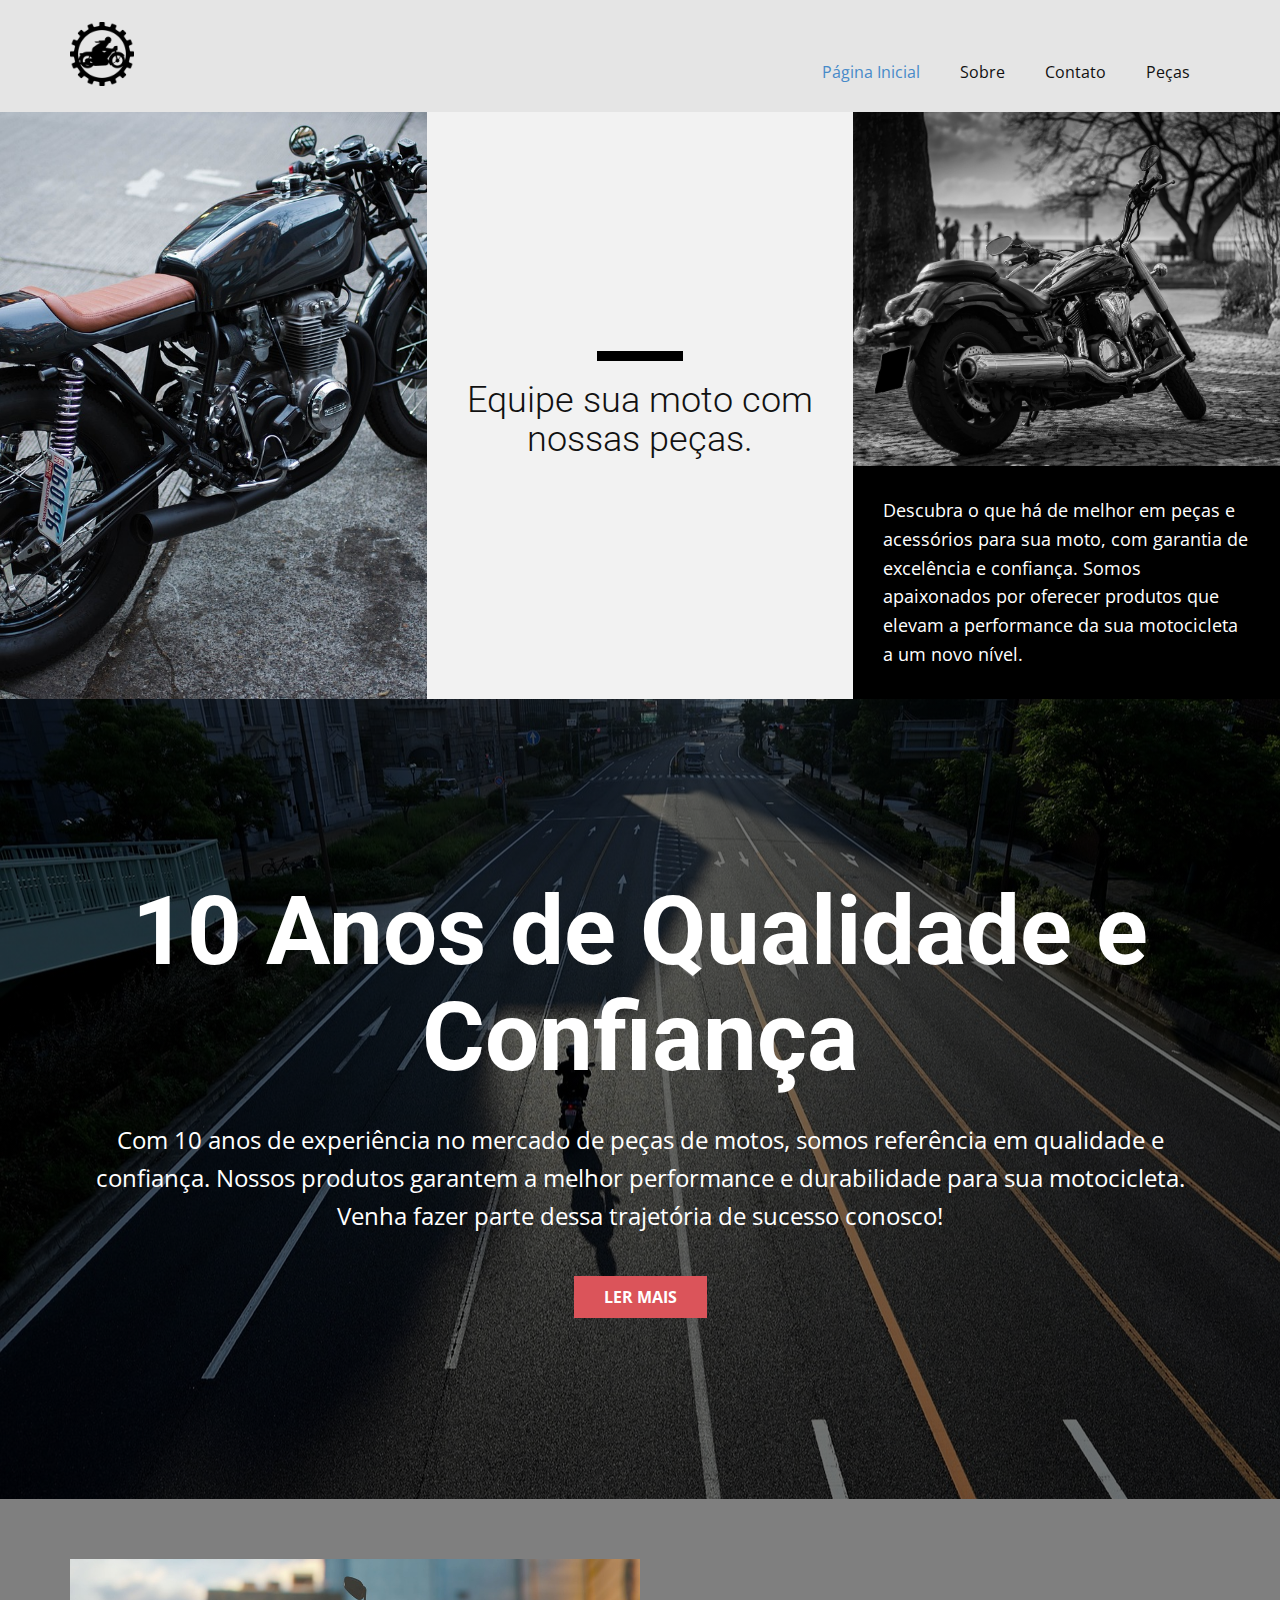
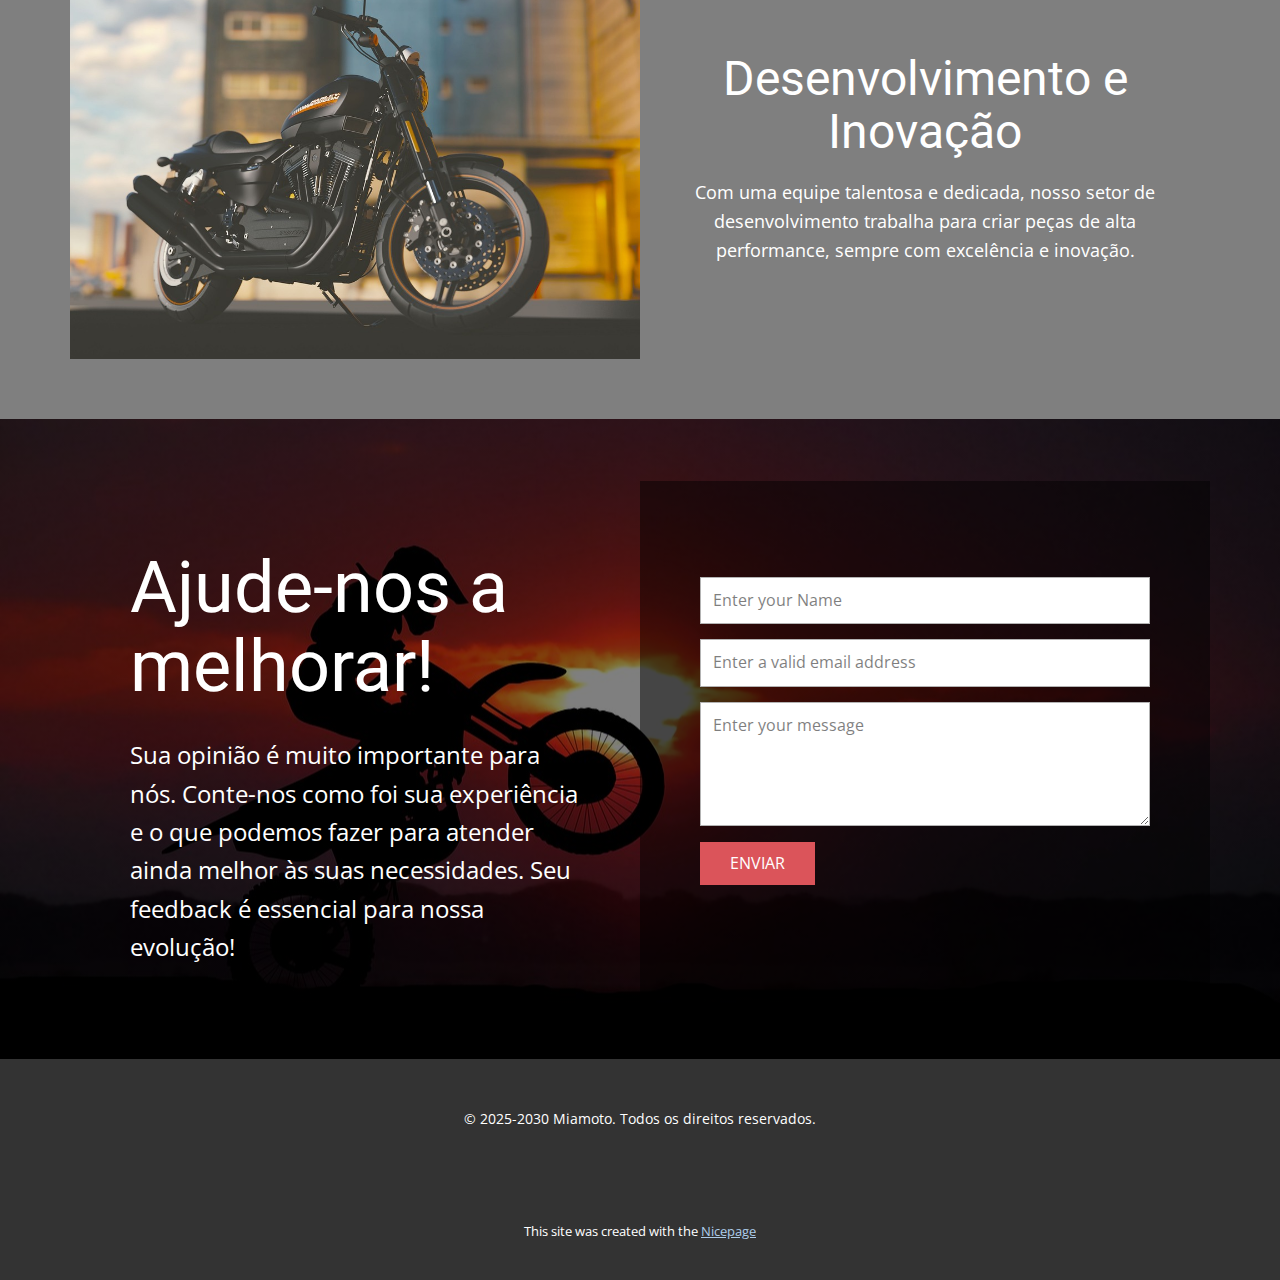
<file: Servidor_web/index.html>
<!DOCTYPE html>
<html style="font-size: 16px;" lang="pt"><head>
    <meta name="viewport" content="width=device-width, initial-scale=1.0">
    <meta charset="utf-8">
    <meta name="keywords" content="We have expanded our services to include motorcycle storage, INTUITIVO">
    <meta name="description" content="">
    <title>Página Inicial</title>
    <link rel="stylesheet" href="nicepage.css" media="screen">
<link rel="stylesheet" href="index.css" media="screen">
    <script class="u-script" type="text/javascript" src="jquery.js" defer=""></script>
    <script class="u-script" type="text/javascript" src="nicepage.js" defer=""></script>
    <meta name="generator" content="Nicepage 7.7.3, nicepage.com">
    <meta name="referrer" content="origin">

    <link id="u-theme-google-font" rel="stylesheet" href="https://fonts.googleapis.com/css?family=Roboto:100,100i,300,300i,400,400i,500,500i,700,700i,900,900i|Open+Sans:300,300i,400,400i,500,500i,600,600i,700,700i,800,800i">
    <script type="application/ld+json">{
		"@context": "http://schema.org",
		"@type": "Organization",
		"name": "",
		"logo": "images/default-logo.png"
}</script>
    <meta name="theme-color" content="#478ac9">
    <meta property="og:title" content="Página Inicial">
    <meta property="og:type" content="website">
  <meta data-intl-tel-input-cdn-path="intlTelInput/"></head>
  <body data-home-page="Página-Inicial.html" data-home-page-title="Página Inicial" data-path-to-root="./" data-include-products="false" class="u-body u-xl-mode" data-lang="pt"><header class="u-clearfix u-grey-10 u-header u-header" id="header"><div class="u-clearfix u-sheet u-valign-middle u-sheet-1">
        <a href="#" class="u-image u-logo u-image-1">
          <img src="images/default-logo.png" class="u-logo-image u-logo-image-1">
        </a>
        <nav class="u-menu u-menu-one-level u-offcanvas u-menu-1">
          <div class="menu-collapse" style="font-size: 1rem; letter-spacing: 0px;">
            <a class="u-button-style u-custom-left-right-menu-spacing u-custom-padding-bottom u-custom-top-bottom-menu-spacing u-hamburger-link u-nav-link u-text-active-palette-1-base u-text-hover-palette-2-base" href="#">
              <svg class="u-svg-link" viewBox="0 0 24 24"><use xlink:href="#menu-hamburger"></use></svg>
              <svg class="u-svg-content" version="1.1" id="menu-hamburger" viewBox="0 0 16 16" x="0px" y="0px" xmlns:xlink="http://www.w3.org/1999/xlink" xmlns="http://www.w3.org/2000/svg"><g><rect y="1" width="16" height="2"></rect><rect y="7" width="16" height="2"></rect><rect y="13" width="16" height="2"></rect>
</g></svg>
            </a>
          </div>
          <div class="u-custom-menu u-nav-container">
            <ul class="u-nav u-unstyled u-nav-1"><li class="u-nav-item"><a class="u-button-style u-nav-link u-text-active-palette-1-base u-text-hover-palette-2-base" href="./" style="padding: 10px 20px;">Página Inicial</a>
</li><li class="u-nav-item"><a class="u-button-style u-nav-link u-text-active-palette-1-base u-text-hover-palette-2-base" href="Sobre.html" style="padding: 10px 20px;">Sobre</a>
</li><li class="u-nav-item"><a class="u-button-style u-nav-link u-text-active-palette-1-base u-text-hover-palette-2-base" href="Contato.html" style="padding: 10px 20px;">Contato</a>
</li><li class="u-nav-item"><a class="u-button-style u-nav-link u-text-active-palette-1-base u-text-hover-palette-2-base" href="Peças.html" style="padding: 10px 20px;">Peças</a>
</li></ul>
          </div>
          <div class="u-custom-menu u-nav-container-collapse">
            <div class="u-black u-container-style u-inner-container-layout u-opacity u-opacity-95 u-sidenav">
              <div class="u-inner-container-layout u-sidenav-overflow">
                <div class="u-menu-close"></div>
                <ul class="u-align-center u-nav u-popupmenu-items u-unstyled u-nav-2"><li class="u-nav-item"><a class="u-button-style u-nav-link" href="./">Página Inicial</a>
</li><li class="u-nav-item"><a class="u-button-style u-nav-link" href="Sobre.html">Sobre</a>
</li><li class="u-nav-item"><a class="u-button-style u-nav-link" href="Contato.html">Contato</a>
</li><li class="u-nav-item"><a class="u-button-style u-nav-link">Peças</a>
</li></ul>
              </div>
            </div>
            <div class="u-black u-menu-overlay u-opacity u-opacity-70"></div>
          </div>
        </nav>
      </div></header>
    <section class="u-clearfix u-section-1" id="sec-381e">
      <div class="data-layout-selected u-clearfix u-expanded-width u-gutter-0 u-layout-wrap u-layout-wrap-1">
        <div class="u-gutter-0 u-layout">
          <div class="u-layout-row">
            <div class="u-size-20 u-size-30-md">
              <div class="u-layout-row">
                <div class="u-align-left u-container-align-left u-container-style u-image u-layout-cell u-left-cell u-size-60 u-image-1" src="">
                  <div class="u-container-layout u-valign-middle u-container-layout-1" src=""></div>
                </div>
              </div>
            </div>
            <div class="u-size-20 u-size-30-md">
              <div class="u-layout-row">
                <div class="u-align-center u-container-align-center u-container-style u-grey-5 u-layout-cell u-size-60 u-layout-cell-2" src="">
                  <div class="u-container-layout u-valign-middle u-container-layout-2" src="">
                    <div class="u-border-10 u-border-black u-line u-line-horizontal u-line-1"></div>
                    <h2 class="u-text u-text-1">Equipe sua moto com nossas peças. </h2>
                  </div>
                </div>
              </div>
            </div>
            <div class="u-size-20 u-size-60-md">
              <div class="u-layout-col">
                <div class="u-align-left u-container-align-left u-container-style u-image u-layout-cell u-right-cell u-size-30 u-image-2">
                  <div class="u-container-layout u-valign-middle u-container-layout-3" src=""></div>
                </div>
                <div class="u-align-left u-black u-container-align-left u-container-style u-layout-cell u-right-cell u-size-30 u-layout-cell-4" src="">
                  <div class="u-container-layout u-valign-middle-lg u-valign-middle-md u-valign-middle-xl u-container-layout-4">
                    <p class="u-text u-text-2"> Descubra o que há de melhor em peças e acessórios para sua moto, com garantia de excelência e confiança. Somos apaixonados por oferecer produtos que elevam a performance da sua motocicleta a um novo nível.</p>
                  </div>
                </div>
              </div>
            </div>
          </div>
        </div>
      </div>
    </section>
    <section class="u-align-center u-clearfix u-container-align-center u-image u-shading u-section-2" id="block-2" data-image-width="1280" data-image-height="853">
      <div class="u-clearfix u-sheet u-valign-middle u-sheet-1">
        <h1 class="u-align-center u-text u-text-default u-title u-text-1"> 10 Anos de Qualidade e Confiança</h1>
        <p class="u-align-center u-large-text u-text u-text-default u-text-variant u-text-2"> Com 10 anos de experiência no mercado de peças de motos, somos referência em qualidade e confiança. Nossos produtos garantem a melhor performance e durabilidade para sua motocicleta. Venha fazer parte dessa trajetória de sucesso conosco!</p>
        <a href="#" class="u-align-center u-btn u-button-style u-palette-2-base u-btn-1">Ler mais</a>
      </div>
    </section>
    <section class="u-clearfix u-shading u-section-3" id="block-3">
      <div class="u-clearfix u-sheet u-sheet-1">
        <div class="data-layout-selected u-clearfix u-expanded-width u-layout-wrap u-layout-wrap-1">
          <div class="u-layout">
            <div class="u-layout-row">
              <div class="u-container-style u-image u-layout-cell u-size-30 u-image-1" data-image-width="1280" data-image-height="853">
                <div class="u-container-layout u-container-layout-1"></div>
              </div>
              <div class="u-container-align-center u-container-style u-layout-cell u-size-30 u-layout-cell-2">
                <div class="u-container-layout u-valign-middle u-container-layout-2">
                  <h2 class="u-align-center u-text u-text-default u-text-1"> Desenvolvimento e Inovação</h2>
                  <p class="u-align-center u-text u-text-default u-text-2"> Com uma equipe talentosa e dedicada, nosso setor de desenvolvimento trabalha para criar peças de alta performance, sempre com excelência e inovação. </p>
                </div>
              </div>
            </div>
          </div>
        </div>
      </div>
    </section>
    <section class="u-clearfix u-container-align-center u-image u-shading u-section-4" id="block-4" data-image-width="1280" data-image-height="853">
      <div class="u-clearfix u-sheet u-valign-middle u-sheet-1">
        <div class="data-layout-selected u-clearfix u-expanded-width u-gutter-0 u-layout-wrap u-layout-wrap-1">
          <div class="u-layout">
            <div class="u-layout-row">
              <div class="u-align-left u-container-align-left u-container-style u-layout-cell u-left-cell u-size-30 u-layout-cell-1">
                <div class="u-container-layout u-valign-middle-lg u-valign-middle-md u-valign-middle-sm u-valign-middle-xs u-container-layout-1">
                  <h1 class="u-align-left u-text u-text-1"> Ajude-nos a melhorar!</h1>
                  <p class="u-align-left u-large-text u-text u-text-font u-text-variant u-text-2"> Sua opinião é muito importante para nós. Conte-nos como foi sua experiência e o que podemos fazer para atender ainda melhor às suas necessidades. Seu feedback é essencial para nossa evolução!</p>
                </div>
              </div>
              <div class="u-black u-container-align-left u-container-style u-layout-cell u-opacity u-opacity-45 u-right-cell u-size-30 u-layout-cell-2">
                <div class="u-container-layout u-valign-middle u-container-layout-2">
                  <div class="u-expanded-width u-form u-form-1">
                    <form action="https://forms.nicepagesrv.com/v2/form/process" class="u-block-d098-11 u-clearfix u-form-spacing-15 u-form-vertical u-inner-form" source="email" style="">
                      <div class="u-form-group u-form-name">
                        <label for="name-7e36" class="u-form-control-hidden u-label">Name</label>
                        <input type="text" placeholder="Enter your Name" id="name-7e36" name="name" class="u-input u-input-rectangle" required="">
                      </div>
                      <div class="u-form-email u-form-group">
                        <label for="email-7e36" class="u-form-control-hidden u-label">Email</label>
                        <input type="email" placeholder="Enter a valid email address" id="email-7e36" name="email" class="u-input u-input-rectangle" required="">
                      </div>
                      <div class="u-form-group u-form-message">
                        <label for="message-7e36" class="u-form-control-hidden u-label">Message</label>
                        <textarea placeholder="Enter your message" rows="4" cols="50" id="message-7e36" name="message" class="u-input u-input-rectangle" required=""></textarea>
                      </div>
                      <div class="u-form-group u-form-submit">
                        <a href="#" class="u-btn u-btn-submit u-button-style u-palette-2-base u-btn-1">Enviar</a>
                        <input type="submit" value="submit" class="u-form-control-hidden">
                      </div>
                      <div class="u-form-send-message u-form-send-success">Obrigado! A sua mensagem foi enviada.</div>
                      <div class="u-form-send-error u-form-send-message">Não foi possível enviar a sua mensagem. Por favor, corrija os erros e tente novamente.</div>
                      <input type="hidden" value="" name="recaptchaResponse">
                      <input type="hidden" name="formServices" value="3d15ef07-e1d4-35d4-582f-1ca9605ec437">
                    </form>
                  </div>
                </div>
              </div>
            </div>
          </div>
        </div>
      </div>
    </section>
    
    
    
    <footer class="u-align-center u-clearfix u-container-align-center u-footer u-grey-80 u-footer" id="footer"><div class="u-clearfix u-sheet u-sheet-1">
        <p class="u-small-text u-text u-text-variant u-text-1"> © 2025-2030 Miamoto. Todos os direitos reservados. </p>
      </div></footer>
    <section class="u-backlink u-clearfix u-grey-80">
      <p class="u-text"><span>This site was created with the </span>
        <a class="u-link" href="https://nicepage.com/" target="_blank" rel="nofollow"><span>Nicepage</span>
        </a>
      </p>
    </section>
  
</body></html>
</file>
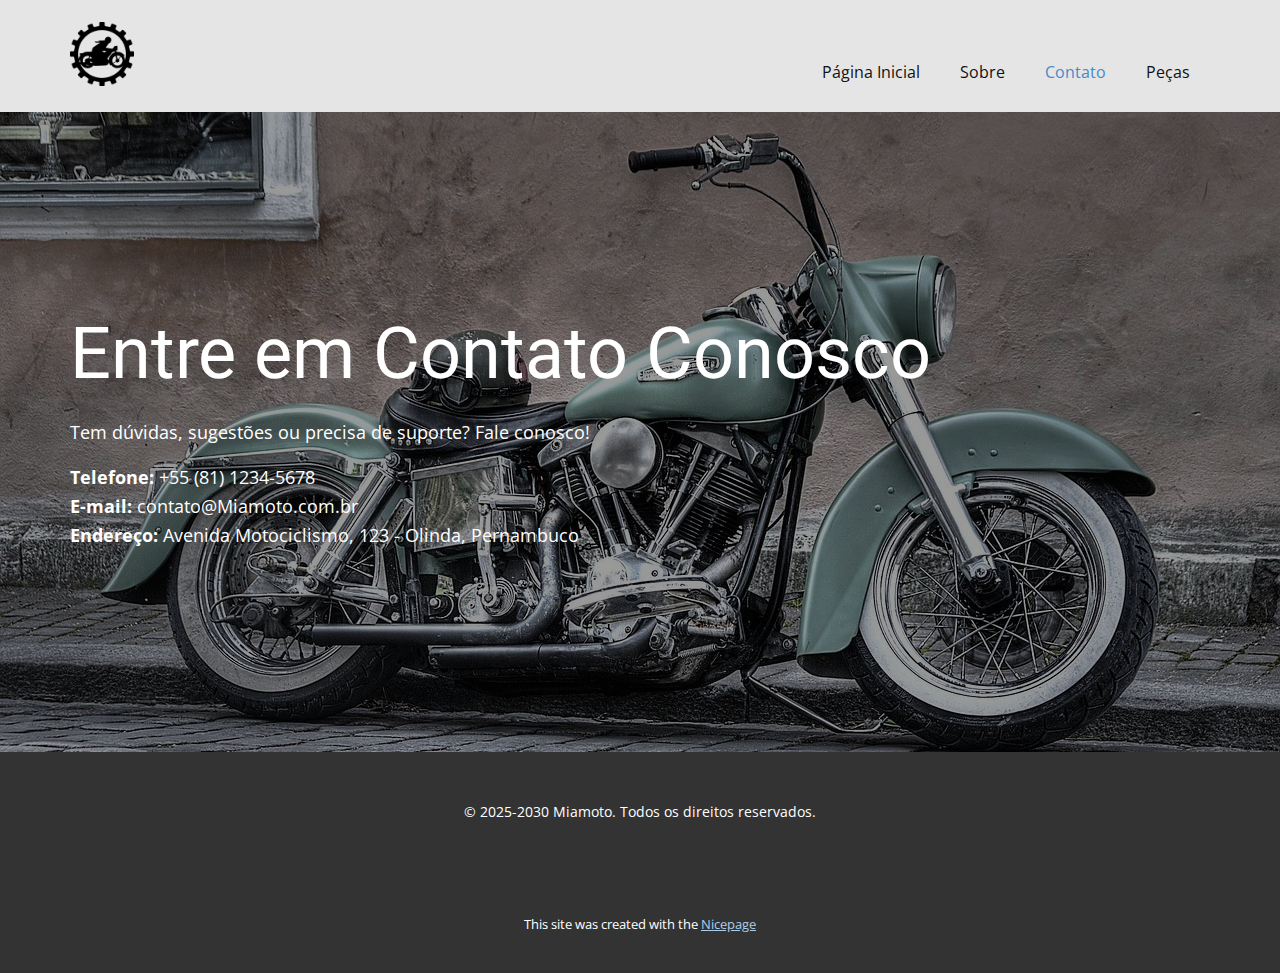
<file: Servidor_web/Contato.html>
<!DOCTYPE html>
<html style="font-size: 16px;" lang="pt"><head>
    <meta name="viewport" content="width=device-width, initial-scale=1.0">
    <meta charset="utf-8">
    <meta name="keywords" content="​Entre em Contato Conosco">
    <meta name="description" content="">
    <title>Contato</title>
    <link rel="stylesheet" href="nicepage.css" media="screen">
<link rel="stylesheet" href="Contato.css" media="screen">
    <script class="u-script" type="text/javascript" src="jquery.js" defer=""></script>
    <script class="u-script" type="text/javascript" src="nicepage.js" defer=""></script>
    <meta name="generator" content="Nicepage 7.7.3, nicepage.com">
    
    
    
    <link id="u-theme-google-font" rel="stylesheet" href="https://fonts.googleapis.com/css?family=Roboto:100,100i,300,300i,400,400i,500,500i,700,700i,900,900i|Open+Sans:300,300i,400,400i,500,500i,600,600i,700,700i,800,800i">
    <script type="application/ld+json">{
		"@context": "http://schema.org",
		"@type": "Organization",
		"name": "",
		"logo": "images/default-logo.png"
}</script>
    <meta name="theme-color" content="#478ac9">
    <meta property="og:title" content="Contato">
    <meta property="og:type" content="website">
  <meta data-intl-tel-input-cdn-path="intlTelInput/"></head>
  <body data-path-to-root="./" data-include-products="false" class="u-body u-xl-mode" data-lang="pt"><header class="u-clearfix u-grey-10 u-header u-header" id="header"><div class="u-clearfix u-sheet u-valign-middle u-sheet-1">
        <a href="#" class="u-image u-logo u-image-1">
          <img src="images/default-logo.png" class="u-logo-image u-logo-image-1">
        </a>
        <nav class="u-menu u-menu-one-level u-offcanvas u-menu-1">
          <div class="menu-collapse" style="font-size: 1rem; letter-spacing: 0px;">
            <a class="u-button-style u-custom-left-right-menu-spacing u-custom-padding-bottom u-custom-top-bottom-menu-spacing u-hamburger-link u-nav-link u-text-active-palette-1-base u-text-hover-palette-2-base" href="#">
              <svg class="u-svg-link" viewBox="0 0 24 24"><use xlink:href="#menu-hamburger"></use></svg>
              <svg class="u-svg-content" version="1.1" id="menu-hamburger" viewBox="0 0 16 16" x="0px" y="0px" xmlns:xlink="http://www.w3.org/1999/xlink" xmlns="http://www.w3.org/2000/svg"><g><rect y="1" width="16" height="2"></rect><rect y="7" width="16" height="2"></rect><rect y="13" width="16" height="2"></rect>
</g></svg>
            </a>
          </div>
          <div class="u-custom-menu u-nav-container">
            <ul class="u-nav u-unstyled u-nav-1"><li class="u-nav-item"><a class="u-button-style u-nav-link u-text-active-palette-1-base u-text-hover-palette-2-base" href="./" style="padding: 10px 20px;">Página Inicial</a>
</li><li class="u-nav-item"><a class="u-button-style u-nav-link u-text-active-palette-1-base u-text-hover-palette-2-base" href="Sobre.html" style="padding: 10px 20px;">Sobre</a>
</li><li class="u-nav-item"><a class="u-button-style u-nav-link u-text-active-palette-1-base u-text-hover-palette-2-base" href="Contato.html" style="padding: 10px 20px;">Contato</a>
</li><li class="u-nav-item"><a class="u-button-style u-nav-link u-text-active-palette-1-base u-text-hover-palette-2-base" href="Peças.html" style="padding: 10px 20px;">Peças</a>
</li></ul>
          </div>
          <div class="u-custom-menu u-nav-container-collapse">
            <div class="u-black u-container-style u-inner-container-layout u-opacity u-opacity-95 u-sidenav">
              <div class="u-inner-container-layout u-sidenav-overflow">
                <div class="u-menu-close"></div>
                <ul class="u-align-center u-nav u-popupmenu-items u-unstyled u-nav-2"><li class="u-nav-item"><a class="u-button-style u-nav-link" href="./">Página Inicial</a>
</li><li class="u-nav-item"><a class="u-button-style u-nav-link" href="Sobre.html">Sobre</a>
</li><li class="u-nav-item"><a class="u-button-style u-nav-link" href="Contato.html">Contato</a>
</li><li class="u-nav-item"><a class="u-button-style u-nav-link">Peças</a>
</li></ul>
              </div>
            </div>
            <div class="u-black u-menu-overlay u-opacity u-opacity-70"></div>
          </div>
        </nav>
      </div></header>
    <section class="u-align-center u-clearfix u-image u-shading u-section-1" id="block-2" data-image-width="1280" data-image-height="853">
      <div class="u-clearfix u-sheet u-valign-middle u-sheet-1">
        <h1 class="u-text u-text-default u-text-1"> Entre em Contato Conosco</h1>
        <p class="u-text u-text-default u-text-2"> Tem dúvidas, sugestões ou precisa de suporte? Fale conosco!</p>
        <p class="u-align-left u-text u-text-default u-text-3"> Telefone: <span style="font-weight: 400;">+55 (81) 1234-5678</span>
          <br>E-mail: <span style="font-weight: 400;">contato@Miamoto.com.br</span>
          <br>Endereço: <span style="font-weight: 400;">Avenida Motociclismo, 123 - Olinda, Pernambuco&nbsp;</span><span style="font-weight: 400;">&nbsp;</span>
          <br>
        </p>
      </div>
    </section>
    
    
    
    <footer class="u-align-center u-clearfix u-container-align-center u-footer u-grey-80 u-footer" id="footer"><div class="u-clearfix u-sheet u-sheet-1">
        <p class="u-small-text u-text u-text-variant u-text-1"> © 2025-2030 Miamoto. Todos os direitos reservados. </p>
      </div></footer>
    <section class="u-backlink u-clearfix u-grey-80">
      <p class="u-text"><span>This site was created with the </span>
        <a class="u-link" href="https://nicepage.com/" target="_blank" rel="nofollow"><span>Nicepage</span>
        </a>
      </p>
    </section>
  
</body></html>
</file>
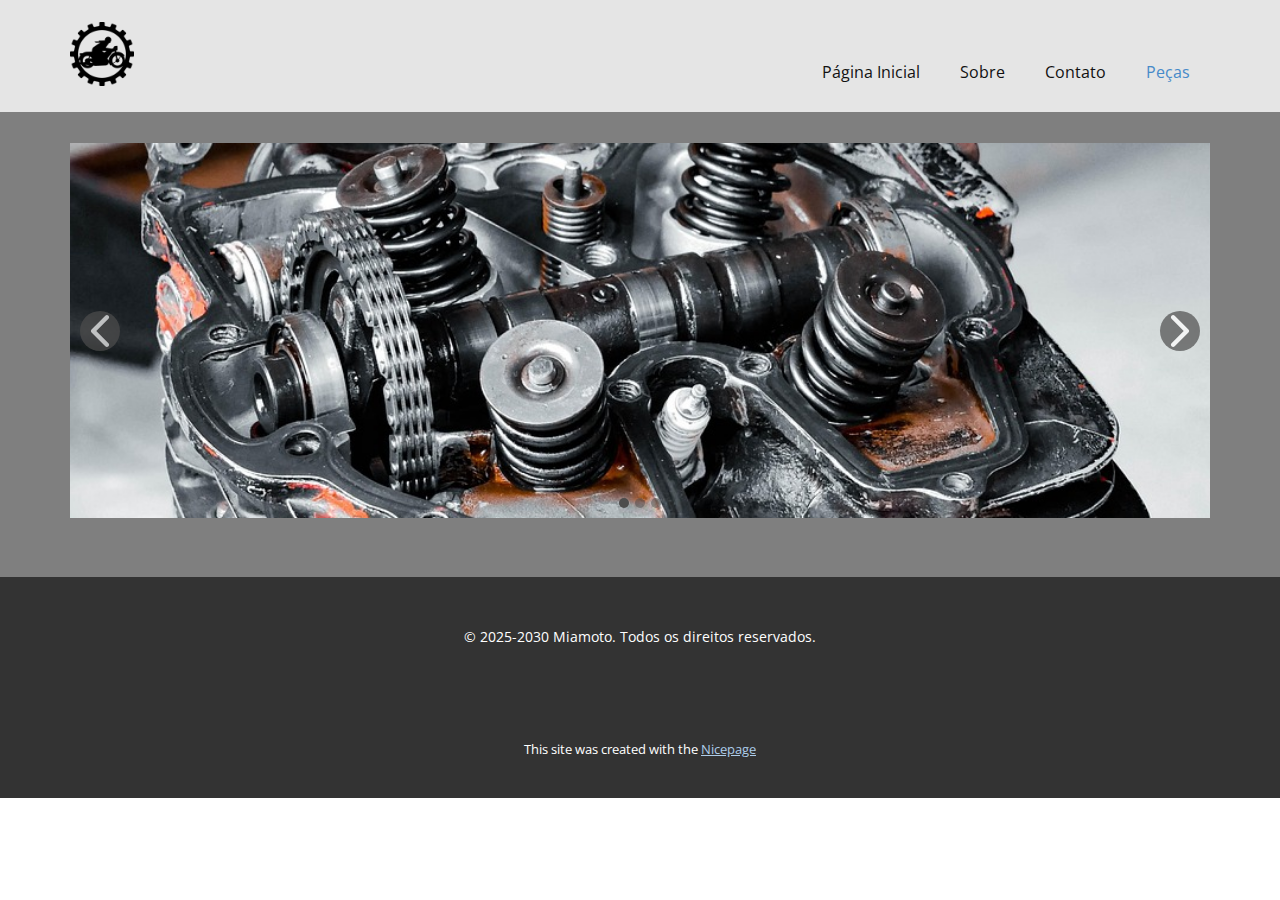
<file: Servidor_web/Peças.html>
<!DOCTYPE html>
<html style="font-size: 16px;" lang="pt"><head>
    <meta name="viewport" content="width=device-width, initial-scale=1.0">
    <meta charset="utf-8">
    <meta name="keywords" content="">
    <meta name="description" content="">
    <title>Peças</title>
    <link rel="stylesheet" href="nicepage.css" media="screen">
<link rel="stylesheet" href="Peças.css" media="screen">
    <script class="u-script" type="text/javascript" src="jquery.js" defer=""></script>
    <script class="u-script" type="text/javascript" src="nicepage.js" defer=""></script>
    <meta name="generator" content="Nicepage 7.7.3, nicepage.com">
    
    
    
    <link id="u-theme-google-font" rel="stylesheet" href="https://fonts.googleapis.com/css?family=Roboto:100,100i,300,300i,400,400i,500,500i,700,700i,900,900i|Open+Sans:300,300i,400,400i,500,500i,600,600i,700,700i,800,800i">
    <script type="application/ld+json">{
		"@context": "http://schema.org",
		"@type": "Organization",
		"name": "",
		"logo": "images/default-logo.png"
}</script>
    <meta name="theme-color" content="#478ac9">
    <meta property="og:title" content="Peças">
    <meta property="og:type" content="website">
  <meta data-intl-tel-input-cdn-path="intlTelInput/"></head>
  <body data-path-to-root="./" data-include-products="false" class="u-body u-xl-mode" data-lang="pt"><header class="u-clearfix u-grey-10 u-header u-header" id="header"><div class="u-clearfix u-sheet u-valign-middle u-sheet-1">
        <a href="#" class="u-image u-logo u-image-1">
          <img src="images/default-logo.png" class="u-logo-image u-logo-image-1">
        </a>
        <nav class="u-menu u-menu-one-level u-offcanvas u-menu-1">
          <div class="menu-collapse" style="font-size: 1rem; letter-spacing: 0px;">
            <a class="u-button-style u-custom-left-right-menu-spacing u-custom-padding-bottom u-custom-top-bottom-menu-spacing u-hamburger-link u-nav-link u-text-active-palette-1-base u-text-hover-palette-2-base" href="#">
              <svg class="u-svg-link" viewBox="0 0 24 24"><use xlink:href="#menu-hamburger"></use></svg>
              <svg class="u-svg-content" version="1.1" id="menu-hamburger" viewBox="0 0 16 16" x="0px" y="0px" xmlns:xlink="http://www.w3.org/1999/xlink" xmlns="http://www.w3.org/2000/svg"><g><rect y="1" width="16" height="2"></rect><rect y="7" width="16" height="2"></rect><rect y="13" width="16" height="2"></rect>
</g></svg>
            </a>
          </div>
          <div class="u-custom-menu u-nav-container">
            <ul class="u-nav u-unstyled u-nav-1"><li class="u-nav-item"><a class="u-button-style u-nav-link u-text-active-palette-1-base u-text-hover-palette-2-base" href="./" style="padding: 10px 20px;">Página Inicial</a>
</li><li class="u-nav-item"><a class="u-button-style u-nav-link u-text-active-palette-1-base u-text-hover-palette-2-base" href="Sobre.html" style="padding: 10px 20px;">Sobre</a>
</li><li class="u-nav-item"><a class="u-button-style u-nav-link u-text-active-palette-1-base u-text-hover-palette-2-base" href="Contato.html" style="padding: 10px 20px;">Contato</a>
</li><li class="u-nav-item"><a class="u-button-style u-nav-link u-text-active-palette-1-base u-text-hover-palette-2-base" href="Peças.html" style="padding: 10px 20px;">Peças</a>
</li></ul>
          </div>
          <div class="u-custom-menu u-nav-container-collapse">
            <div class="u-black u-container-style u-inner-container-layout u-opacity u-opacity-95 u-sidenav">
              <div class="u-inner-container-layout u-sidenav-overflow">
                <div class="u-menu-close"></div>
                <ul class="u-align-center u-nav u-popupmenu-items u-unstyled u-nav-2"><li class="u-nav-item"><a class="u-button-style u-nav-link" href="./">Página Inicial</a>
</li><li class="u-nav-item"><a class="u-button-style u-nav-link" href="Sobre.html">Sobre</a>
</li><li class="u-nav-item"><a class="u-button-style u-nav-link" href="Contato.html">Contato</a>
</li><li class="u-nav-item"><a class="u-button-style u-nav-link">Peças</a>
</li></ul>
              </div>
            </div>
            <div class="u-black u-menu-overlay u-opacity u-opacity-70"></div>
          </div>
        </nav>
      </div></header>
    <section class="u-clearfix u-shading u-section-1" id="block-4">
      <div class="u-clearfix u-sheet u-sheet-1">
        <div class="u-carousel u-expanded-width u-gallery u-gallery-slider u-layout-carousel u-lightbox u-no-transition u-show-text-on-hover u-gallery-1" data-interval="5000" data-u-ride="carousel" id="carousel-414c">
          <ol class="u-absolute-hcenter u-carousel-indicators u-carousel-indicators-1">
            <li data-u-target="#carousel-414c" data-u-slide-to="0" class="u-active u-grey-70 u-shape-circle" style="width: 10px; height: 10px;"></li>
            <li data-u-target="#carousel-414c" data-u-slide-to="1" class="u-grey-70 u-shape-circle" style="width: 10px; height: 10px;"></li>
            <li data-u-target="#carousel-414c" data-u-slide-to="2" class="u-grey-70 u-shape-circle" style="width: 10px; height: 10px;"></li>
          </ol>
          <div class="u-carousel-inner u-gallery-inner" role="listbox">
            <div class="u-active u-carousel-item u-effect-fade u-gallery-item u-carousel-item-1" data-href="./" data-page-id="2414716195" title="Página Inicial">
              <div class="u-back-slide" data-image-width="1280" data-image-height="853">
                <img class="u-back-image u-expanded" src="images/P1.jpg"">
              </div>
              <div class="u-align-center u-over-slide u-shading u-valign-bottom u-over-slide-1">
                <h3 class="u-gallery-heading">Titanium X2000</h3>
                <p class="u-gallery-text">Um motor confiável e robusto, projetado para oferecer desempenho inigualável nas estradas e enfrentar qualquer desafio com eficiência.</p>
              </div>
            </div>
            <div class="u-carousel-item u-effect-fade u-gallery-item u-carousel-item-2" data-href="./" data-page-id="2414716195" title="Página Inicial">
              <div class="u-back-slide" data-image-width="1280" data-image-height="720">
                <img class="u-back-image u-expanded" src="images/P2.png">
              </div>
              <div class="u-align-center u-over-slide u-shading u-valign-bottom u-over-slide-2">
                <h3 class="u-gallery-heading">SparkMax Ignitor V50</h3>
                <p class="u-gallery-text">Uma vela de ignição que maximiza a eficiência de combustão, oferecendo desempenho confiável e durabilidade excepcional para motocicletas de todos os tipos.</p>
              </div>
            </div>
            <div class="u-carousel-item u-effect-fade u-gallery-item u-carousel-item-3" data-href="./" data-page-id="2414716195" title="Página Inicial">
              <div class="u-back-slide" data-image-width="1280" data-image-height="720">
                <img class="u-back-image u-expanded" src="images/P3.jpg">
              </div>
              <div class="u-align-center u-over-slide u-shading u-valign-bottom u-over-slide-3">
                <h3 class="u-gallery-heading">RoadGrip TurboTread ZX</h3>
                <p class="u-gallery-text">Um pneu premium que oferece aderência excepcional e durabilidade, garantindo segurança e desempenho superior em qualquer terreno.</p>
              </div>
            </div>
          </div>
          <a class="u-absolute-vcenter u-carousel-control u-carousel-control-prev u-grey-70 u-icon-circle u-opacity u-opacity-70 u-spacing-10 u-text-white u-carousel-control-1" href="#carousel-414c" role="button" data-u-slide="prev"><span aria-hidden="true">
              <svg viewBox="0 0 451.847 451.847"><path d="M97.141,225.92c0-8.095,3.091-16.192,9.259-22.366L300.689,9.27c12.359-12.359,32.397-12.359,44.751,0
c12.354,12.354,12.354,32.388,0,44.748L173.525,225.92l171.903,171.909c12.354,12.354,12.354,32.391,0,44.744
c-12.354,12.365-32.386,12.365-44.745,0l-194.29-194.281C100.226,242.115,97.141,234.018,97.141,225.92z"></path></svg></span><span class="sr-only">
              <svg viewBox="0 0 451.847 451.847"><path d="M97.141,225.92c0-8.095,3.091-16.192,9.259-22.366L300.689,9.27c12.359-12.359,32.397-12.359,44.751,0
c12.354,12.354,12.354,32.388,0,44.748L173.525,225.92l171.903,171.909c12.354,12.354,12.354,32.391,0,44.744
c-12.354,12.365-32.386,12.365-44.745,0l-194.29-194.281C100.226,242.115,97.141,234.018,97.141,225.92z"></path></svg></span>
          </a>
          <a class="u-absolute-vcenter u-carousel-control u-carousel-control-next u-grey-70 u-icon-circle u-opacity u-opacity-70 u-spacing-10 u-text-white u-carousel-control-2" href="#carousel-414c" role="button" data-u-slide="next"><span aria-hidden="true">
              <svg viewBox="0 0 451.846 451.847"><path d="M345.441,248.292L151.154,442.573c-12.359,12.365-32.397,12.365-44.75,0c-12.354-12.354-12.354-32.391,0-44.744
L278.318,225.92L106.409,54.017c-12.354-12.359-12.354-32.394,0-44.748c12.354-12.359,32.391-12.359,44.75,0l194.287,194.284
c6.177,6.18,9.262,14.271,9.262,22.366C354.708,234.018,351.617,242.115,345.441,248.292z"></path></svg></span><span class="sr-only">
              <svg viewBox="0 0 451.846 451.847"><path d="M345.441,248.292L151.154,442.573c-12.359,12.365-32.397,12.365-44.75,0c-12.354-12.354-12.354-32.391,0-44.744
L278.318,225.92L106.409,54.017c-12.354-12.359-12.354-32.394,0-44.748c12.354-12.359,32.391-12.359,44.75,0l194.287,194.284
c6.177,6.18,9.262,14.271,9.262,22.366C354.708,234.018,351.617,242.115,345.441,248.292z"></path></svg></span>
          </a>
        </div>
      </div>
    </section>
    
    
    
    <footer class="u-align-center u-clearfix u-container-align-center u-footer u-grey-80 u-footer" id="footer"><div class="u-clearfix u-sheet u-sheet-1">
        <p class="u-small-text u-text u-text-variant u-text-1"> © 2025-2030 Miamoto. Todos os direitos reservados. </p>
      </div></footer>
    <section class="u-backlink u-clearfix u-grey-80">
      <p class="u-text"><span>This site was created with the </span>
        <a class="u-link" href="https://nicepage.com/" target="_blank" rel="nofollow"><span>Nicepage</span>
        </a>
      </p>
    </section>
  
</body></html>
</file>
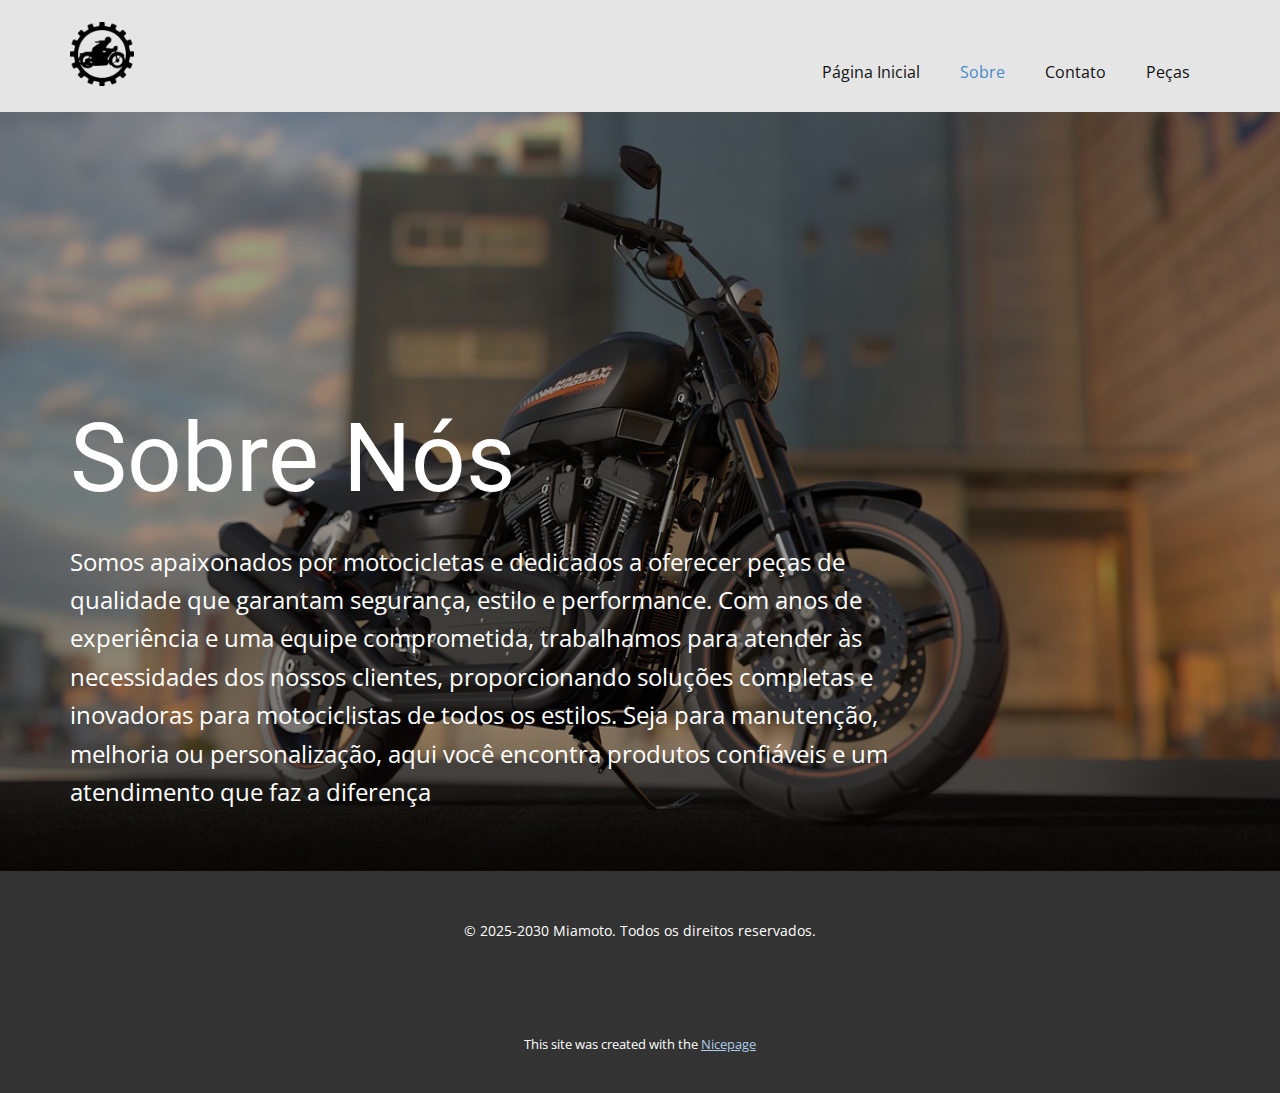
<file: Servidor_web/Sobre.html>
<!DOCTYPE html>
<html style="font-size: 16px;" lang="pt"><head>
    <meta name="viewport" content="width=device-width, initial-scale=1.0">
    <meta charset="utf-8">
    <meta name="keywords" content="​Sobre Nós">
    <meta name="description" content="">
    <title>Sobre</title>
    <link rel="stylesheet" href="nicepage.css" media="screen">
<link rel="stylesheet" href="Sobre.css" media="screen">
    <script class="u-script" type="text/javascript" src="jquery.js" defer=""></script>
    <script class="u-script" type="text/javascript" src="nicepage.js" defer=""></script>
    <meta name="generator" content="Nicepage 7.7.3, nicepage.com">
    
    
    
    <link id="u-theme-google-font" rel="stylesheet" href="https://fonts.googleapis.com/css?family=Roboto:100,100i,300,300i,400,400i,500,500i,700,700i,900,900i|Open+Sans:300,300i,400,400i,500,500i,600,600i,700,700i,800,800i">
    <script type="application/ld+json">{
		"@context": "http://schema.org",
		"@type": "Organization",
		"name": "",
		"logo": "images/default-logo.png"
}</script>
    <meta name="theme-color" content="#478ac9">
    <meta property="og:title" content="Sobre">
    <meta property="og:type" content="website">
  <meta data-intl-tel-input-cdn-path="intlTelInput/"></head>
  <body data-path-to-root="./" data-include-products="false" class="u-body u-xl-mode" data-lang="pt"><header class="u-clearfix u-grey-10 u-header u-header" id="header"><div class="u-clearfix u-sheet u-valign-middle u-sheet-1">
        <a href="#" class="u-image u-logo u-image-1">
          <img src="images/default-logo.png" class="u-logo-image u-logo-image-1">
        </a>
        <nav class="u-menu u-menu-one-level u-offcanvas u-menu-1">
          <div class="menu-collapse" style="font-size: 1rem; letter-spacing: 0px;">
            <a class="u-button-style u-custom-left-right-menu-spacing u-custom-padding-bottom u-custom-top-bottom-menu-spacing u-hamburger-link u-nav-link u-text-active-palette-1-base u-text-hover-palette-2-base" href="#">
              <svg class="u-svg-link" viewBox="0 0 24 24"><use xlink:href="#menu-hamburger"></use></svg>
              <svg class="u-svg-content" version="1.1" id="menu-hamburger" viewBox="0 0 16 16" x="0px" y="0px" xmlns:xlink="http://www.w3.org/1999/xlink" xmlns="http://www.w3.org/2000/svg"><g><rect y="1" width="16" height="2"></rect><rect y="7" width="16" height="2"></rect><rect y="13" width="16" height="2"></rect>
</g></svg>
            </a>
          </div>
          <div class="u-custom-menu u-nav-container">
            <ul class="u-nav u-unstyled u-nav-1"><li class="u-nav-item"><a class="u-button-style u-nav-link u-text-active-palette-1-base u-text-hover-palette-2-base" href="./" style="padding: 10px 20px;">Página Inicial</a>
</li><li class="u-nav-item"><a class="u-button-style u-nav-link u-text-active-palette-1-base u-text-hover-palette-2-base" href="Sobre.html" style="padding: 10px 20px;">Sobre</a>
</li><li class="u-nav-item"><a class="u-button-style u-nav-link u-text-active-palette-1-base u-text-hover-palette-2-base" href="Contato.html" style="padding: 10px 20px;">Contato</a>
</li><li class="u-nav-item"><a class="u-button-style u-nav-link u-text-active-palette-1-base u-text-hover-palette-2-base" href="Peças.html" style="padding: 10px 20px;">Peças</a>
</li></ul>
          </div>
          <div class="u-custom-menu u-nav-container-collapse">
            <div class="u-black u-container-style u-inner-container-layout u-opacity u-opacity-95 u-sidenav">
              <div class="u-inner-container-layout u-sidenav-overflow">
                <div class="u-menu-close"></div>
                <ul class="u-align-center u-nav u-popupmenu-items u-unstyled u-nav-2"><li class="u-nav-item"><a class="u-button-style u-nav-link" href="./">Página Inicial</a>
</li><li class="u-nav-item"><a class="u-button-style u-nav-link" href="Sobre.html">Sobre</a>
</li><li class="u-nav-item"><a class="u-button-style u-nav-link" href="Contato.html">Contato</a>
</li><li class="u-nav-item"><a class="u-button-style u-nav-link">Peças</a>
</li></ul>
              </div>
            </div>
            <div class="u-black u-menu-overlay u-opacity u-opacity-70"></div>
          </div>
        </nav>
      </div></header>
    <section class="u-align-left u-clearfix u-container-align-left u-image u-shading u-section-1" id="block-2" data-image-width="1280" data-image-height="853">
      <div class="u-clearfix u-sheet u-valign-middle-lg u-valign-middle-md u-valign-middle-sm u-valign-middle-xs u-sheet-1">
        <h1 class="u-align-left u-text u-text-default u-title u-text-1"> Sobre Nós</h1>
        <p class="u-align-left u-large-text u-text u-text-variant u-text-2"> Somos apaixonados por motocicletas e dedicados a oferecer peças de qualidade que garantam segurança, estilo e performance. Com anos de experiência e uma equipe comprometida, trabalhamos para atender às necessidades dos nossos clientes, proporcionando soluções completas e inovadoras para motociclistas de todos os estilos. Seja para manutenção, melhoria ou personalização, aqui você encontra produtos confiáveis e um atendimento que faz a diferença</p>
      </div>
    </section>
    
    
    
    <footer class="u-align-center u-clearfix u-container-align-center u-footer u-grey-80 u-footer" id="footer"><div class="u-clearfix u-sheet u-sheet-1">
        <p class="u-small-text u-text u-text-variant u-text-1"> © 2025-2030 Miamoto. Todos os direitos reservados. </p>
      </div></footer>
    <section class="u-backlink u-clearfix u-grey-80">
      <p class="u-text"><span>This site was created with the </span>
        <a class="u-link" href="https://nicepage.com/" target="_blank" rel="nofollow"><span>Nicepage</span>
        </a>
      </p>
    </section>
  
</body></html>
</file>
